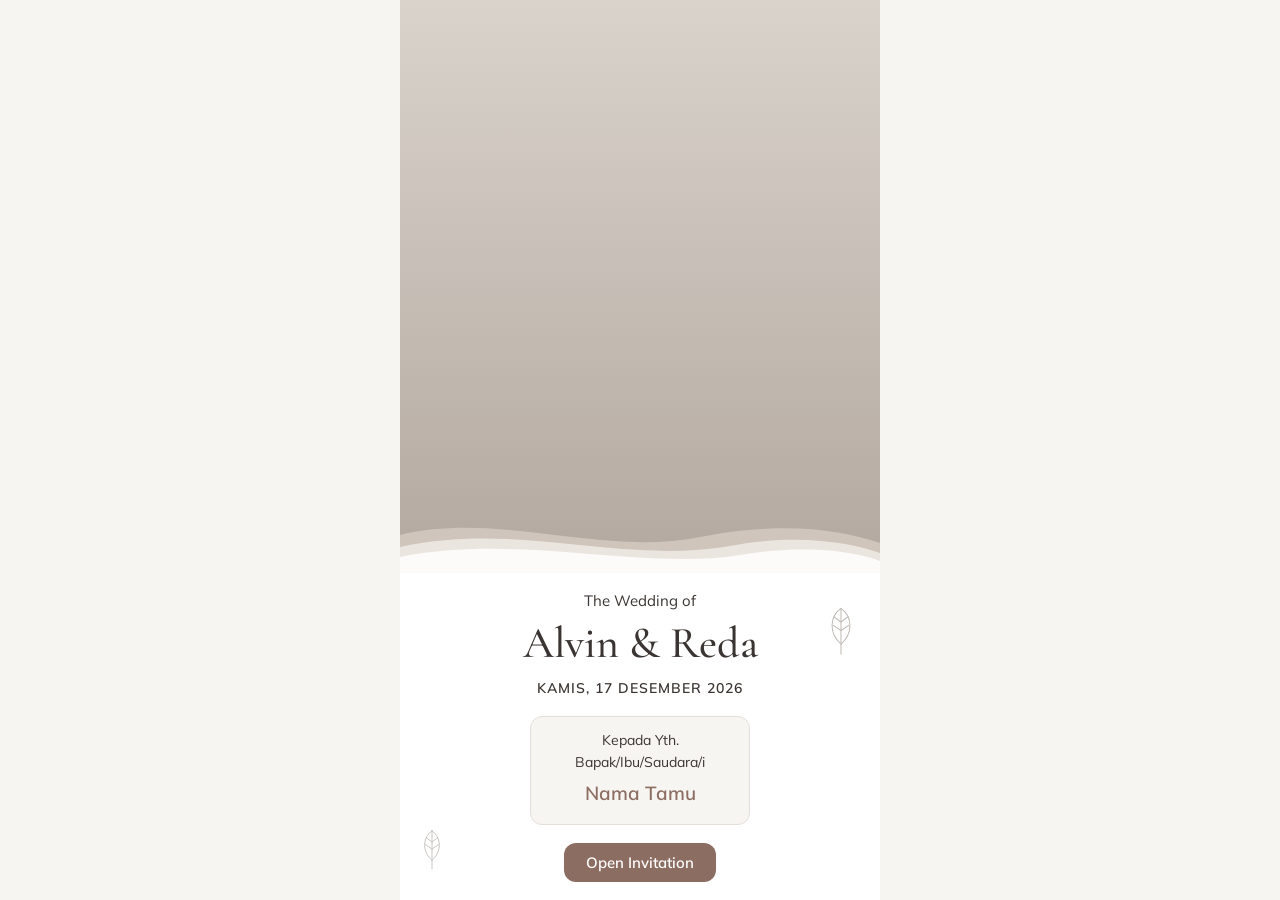
<file: index.html>
<!DOCTYPE html>
<html lang="id" data-theme="light">
<head>
<meta charset="utf-8">
<meta name="viewport" content="width=device-width, initial-scale=1, viewport-fit=cover">
<title>The Wedding of Alvin & Reda</title>
<link href="https://fonts.googleapis.com/css2?family=Great+Vibes&family=Cormorant+Garamond:wght@500;600&family=Mulish:wght@400;600&display=swap" rel="stylesheet">
<style>
:root{--bg:#f7f5f2;--card:#ffffff;--ink:#3a3532;--muted:#8a817a;--pink:#8c6d62;--wine:#4a3f3a;--line:#e4ded8;--panel:#ffffff;
box-sizing:border-box;padding-top:env(safe-area-inset-top,0px);padding-bottom:env(safe-area-inset-bottom,0px)}
@media (prefers-color-scheme:dark){:root:not([data-theme="light"]){--bg:#1f1b19;--card:#2b2623;--ink:#f1ebe6;--muted:#bdb2aa;--line:#413a36;--panel:#2b2623}}
:root[data-theme="dark"]{--bg:#1f1b19;--card:#2b2623;--ink:#f1ebe6;--muted:#bdb2aa;--line:#413a36;--panel:#2b2623}
*{box-sizing:border-box}
html{scroll-behavior:smooth;scroll-padding-top:env(safe-area-inset-top,0px)}
body{margin:0;background:var(--bg);color:var(--ink);font-family:'Mulish',system-ui,sans-serif;line-height:1.6}
.wrap{max-width:480px;margin:0 auto}
.script{font-family:'Great Vibes',cursive,serif;font-weight:400}
#cover{min-height:100vh;min-height:100dvh;max-width:480px;margin:0 auto;display:flex;flex-direction:column;background:var(--panel)}
.cphoto{position:relative;flex:1;min-height:46vh;overflow:hidden;background:linear-gradient(180deg,#d9d3cc,#b3a89f)}
#bgv{position:absolute;inset:0;width:100%;height:100%;object-fit:cover;object-position:var(--cover-video-position,50% 50%);transform:scale(var(--cover-video-scale,1));transform-origin:center center;display:none;opacity:var(--cover-opacity,1);z-index:0}
#cph:after{content:'';position:absolute;inset:0;z-index:1;background:rgba(0,0,0,var(--cover-overlay,0));pointer-events:none}
.cpanel{position:relative;z-index:2;background:rgba(255,255,255,.84);backdrop-filter:blur(5px);-webkit-backdrop-filter:blur(5px);text-align:center;padding:6px 24px 36px;border-top:0}
.cwave{position:absolute;left:0;right:0;top:calc(-1 * var(--cover-wave-offset,58px));width:100%;height:var(--cover-wave-height,60px);display:block;pointer-events:none;z-index:4;overflow:visible}
.cwave .w1{fill:var(--cover-wave-1,#cfc9c4);opacity:.75}
.cwave .w2{fill:var(--cover-wave-2,#e7e3df);opacity:.9}
.cwave .w3{fill:var(--cover-wave-3,var(--panel))}
.cpanel>*:not(.cwave):not(.leaf){position:relative;z-index:1}
.leaf{position:absolute;width:34px;opacity:.55;fill:none;stroke:var(--muted);stroke-width:1.2;stroke-linecap:round;stroke-linejoin:round;animation:sway 6s ease-in-out infinite;transform-origin:50% 100%}
.leaf.l1{right:22px;top:34px}
.leaf.l2{left:18px;bottom:30px;width:28px;animation-delay:-3s}
@keyframes sway{0%,100%{transform:rotate(-5deg)}50%{transform:rotate(6deg)}}
@media (prefers-reduced-motion:reduce){.leaf{animation:none}}
.csmall{font-size:15px;margin:12px 0 0;color:var(--ink)}
.cnames{font-family:'Cormorant Garamond',Georgia,serif;font-weight:500;font-size:44px;line-height:1.1;margin:6px 0 10px;color:var(--ink)}
.cdate{font-size:14px;letter-spacing:1px;text-transform:uppercase;font-weight:600;margin:0 0 16px;color:var(--ink)}
.guest{display:inline-block;background:var(--bg);border:1px solid var(--line);color:var(--ink);border-radius:12px;padding:12px 22px;font-size:14px;min-width:220px}
.guest b{display:block;color:var(--pink);font-size:19px;font-weight:600;margin:4px 0}
.btn{display:inline-block;border:0;background:var(--pink);color:#fff;font:600 15px 'Mulish',sans-serif;padding:10px 22px;border-radius:12px;cursor:pointer;margin-top:18px}
section{padding:56px 22px;text-align:center}
section h2{font-size:42px;color:var(--wine);margin:0 0 12px}
.rsvp-heading{font-family:'Mulish',system-ui,sans-serif;font-size:26px;font-weight:600;line-height:1.35;letter-spacing:0;color:var(--wine)}
@media(max-width:380px){.rsvp-heading{font-size:23px}}
@media (prefers-color-scheme:dark){:root:not([data-theme="light"]) section h2{color:#d9c3b8}}
.card{background:var(--card);border:1px solid var(--line);border-radius:16px;padding:22px 18px;margin:14px 0}
.muted{color:var(--muted)}
.cd{display:grid;grid-template-columns:repeat(4,1fr);gap:8px;margin-top:18px}
.cd div{background:var(--card);border:1px solid var(--line);border-radius:12px;padding:12px 4px}
.cd b{display:block;font-size:26px;color:var(--pink)}
.cd span{font-size:12px;color:var(--muted)}
input,textarea,select{width:100%;padding:10px 12px;margin:6px 0;border:1px solid var(--line);border-radius:10px;background:var(--card);color:var(--ink);font:inherit}
.names{font-family:'Cormorant Garamond',Georgia,serif;font-weight:600;font-size:30px;line-height:1.2;color:var(--wine)}
.gelar{font-size:15px;color:var(--muted);letter-spacing:.5px;margin-top:4px}
#main{display:none}
.mapbtn{display:inline-flex;align-items:center;gap:8px;text-decoration:none;margin-top:6px}
.mapbtn svg{width:18px;height:18px;fill:currentColor}
.map-embed{width:100%;max-width:100%;height:260px;border:0;border-radius:16px;display:block;margin:18px auto 10px;box-shadow:0 8px 24px rgba(74,63,58,.10)}
.map-caption{font-size:13px;color:var(--muted);margin:10px auto 4px;max-width:360px}
@media(max-width:380px){.map-embed{height:220px}}
.wish{text-align:left;border-top:1px solid var(--line);padding:10px 0}
.wish:first-child{border-top:0}
.wish b{color:var(--pink)}
#wishes{max-height:320px;overflow-y:auto}
section{position:relative;overflow:hidden}
section>*:not(.bgm):not(.orn):not(.petals){position:relative;z-index:2}
.orn{position:absolute;z-index:1;width:46px;opacity:.5;fill:none;stroke:var(--pink);stroke-width:1.2;stroke-linecap:round;stroke-linejoin:round;pointer-events:none;transform-origin:50% 100%;animation:sway 7s ease-in-out infinite}
.orn.a{top:14px;right:10px}
.orn.b{bottom:14px;left:10px;animation-delay:-3.5s}
.orn.c{top:14px;left:10px;animation-delay:-2s}
.orn.d{bottom:14px;right:10px;animation-delay:-5s}
.hasbg .orn{stroke:#fff;opacity:.6}
.petals{position:absolute;inset:0;z-index:1;overflow:hidden;pointer-events:none}
.petal{position:absolute;top:-6%;width:9px;height:13px;border-radius:100% 0 100% 0;background:rgba(140,109,98,.4);opacity:0;animation:fall 12s linear infinite}
.hasbg .petal{background:rgba(255,255,255,.6)}
@keyframes fall{0%{top:-6%;opacity:0;transform:translateX(0) rotate(0)}10%{opacity:.8}50%{transform:translateX(18px) rotate(180deg)}90%{opacity:.8}100%{top:104%;opacity:0;transform:translateX(-10px) rotate(360deg)}}
.js .rv{opacity:0;transform:translateY(22px);transition:opacity .9s ease,transform .9s ease}
.js .rv.in{opacity:1;transform:none}
section h2::after{content:'';display:block;width:56px;height:1px;background:currentColor;opacity:.5;margin:8px auto 0}
.js h2.rv::after{transform:scaleX(0);transition:transform 1s ease .35s}
.js h2.rv.in::after{transform:scaleX(1)}
@media (prefers-reduced-motion:reduce){.orn,.petal{animation:none}.petal{display:none}.js .rv{opacity:1;transform:none;transition:none}.js h2.rv::after{transform:none;transition:none}}
.bgm{position:absolute;inset:0;width:100%;height:100%;object-fit:cover;z-index:0}
.hasbg::before{content:'';position:absolute;inset:0;z-index:1;background:rgba(0,0,0,var(--dim,.45))}
.hasbg>h2,.hasbg>p,.hasbg>.script,.hasbg>.muted,.hasbg>a.link,.hasbg>p .script{color:#fff!important;text-shadow:0 2px 10px rgba(0,0,0,.4)}
.gallery-shell{max-width:560px;margin:22px auto 0;position:relative}
.gal{display:flex;gap:14px;overflow-x:auto;overflow-y:hidden;padding:8px 8px 18px;scroll-snap-type:x mandatory;scroll-behavior:smooth;scrollbar-width:none;-webkit-overflow-scrolling:touch;perspective:1000px;scroll-padding-inline:9%}
.gal::-webkit-scrollbar{display:none}
.g{position:relative;display:flex;align-items:center;justify-content:center;overflow:visible;flex:0 0 82%;max-width:420px;min-height:0;aspect-ratio:auto;border:0;border-radius:0;background:transparent;cursor:pointer;opacity:.62;transform:scale(.96) translateY(8px);transform-origin:center;scroll-snap-align:center;transition:opacity .7s ease,transform .85s cubic-bezier(.16,1,.3,1);box-shadow:none;isolation:isolate}
.g.in{opacity:1;transform:scale(1) translateY(0)}
.g:after{display:none}
.g img{width:100%;height:auto;max-height:68vh;object-fit:contain;display:block;transform:scale(1);transition:transform 1.1s cubic-bezier(.16,1,.3,1),filter .7s ease;background:transparent;border:0;border-radius:0;box-shadow:none}
.g:hover,.g:focus-visible{box-shadow:none;outline:none}
.g:hover img,.g:focus-visible img{transform:scale(1.015);filter:saturate(1.04)}
.g.ph{cursor:default}
.g.ph img{display:none}
.g.ph::after{content:'Foto tidak tersedia';position:static;display:flex;align-items:center;justify-content:center;color:rgba(58,53,50,.55);font-size:14px;background:transparent;min-height:180px}
.gallery-controls{display:flex;align-items:center;justify-content:center;gap:18px;margin:5px auto 0}
.gallery-arrow{width:38px;height:38px;border-radius:50%;border:1px solid rgba(154,120,100,.35);background:rgba(255,255,255,.7);color:#8d6c5c;font-size:22px;line-height:1;cursor:pointer;transition:transform .25s ease,background .25s ease}
.gallery-arrow:hover{transform:scale(1.08);background:#fff}
.gallery-count{font-size:12px;letter-spacing:1.5px;color:#8a817a;min-width:54px}
@media(max-width:380px){.gal{gap:10px;padding-left:5px;padding-right:5px}.g{flex-basis:86%;border-radius:15px}}
#mus{position:fixed;z-index:40;right:max(14px,calc(50% - 226px));bottom:calc(18px + env(safe-area-inset-bottom,0px));width:46px;height:46px;border-radius:50%;border:1px solid var(--line);background:var(--card);color:var(--pink);box-shadow:0 4px 14px rgba(0,0,0,.18);cursor:pointer;display:none;align-items:center;justify-content:center;padding:0}
#mus.show{display:flex}
#mus svg{width:22px;height:22px;fill:currentColor}
#mus .off{display:none}
#mus.paused .on{display:none}
#mus.paused .off{display:block}
#mus.playing svg.on{animation:spin 4s linear infinite}
@keyframes spin{to{transform:rotate(360deg)}}
@media (prefers-reduced-motion:reduce){#mus.playing svg.on{animation:none}}
#homeBtn{position:fixed;z-index:40;right:max(14px,calc(50% - 226px));bottom:calc(74px + env(safe-area-inset-bottom,0px));width:46px;height:46px;border-radius:50%;border:1px solid var(--line);background:var(--card);color:var(--pink);box-shadow:0 4px 14px rgba(0,0,0,.18);cursor:pointer;display:flex;align-items:center;justify-content:center;padding:0;opacity:0;visibility:hidden;transform:translateY(10px);transition:opacity .3s ease,transform .3s ease,visibility .3s}
#homeBtn.show{opacity:1;visibility:visible;transform:none}
#homeBtn svg{width:22px;height:22px;fill:currentColor}
@media (prefers-reduced-motion:reduce){#homeBtn{transition:none}}
#lb{position:fixed;inset:0;z-index:50;background:rgba(0,0,0,.92);display:none;align-items:center;justify-content:center;opacity:0;transition:opacity .3s ease;padding:env(safe-area-inset-top,0px) 0 env(safe-area-inset-bottom,0px)}
#lb.show{display:flex}
#lb.on{opacity:1}
#lb img{max-width:94%;max-height:82vh;border-radius:14px;transform:scale(.88) translateY(12px);opacity:.65;filter:blur(3px);box-shadow:0 22px 65px rgba(0,0,0,.35);transition:transform .48s cubic-bezier(.2,.8,.2,1),opacity .35s ease,filter .4s ease}
#lb.on img{transform:scale(1) translateY(0);opacity:1;filter:blur(0)}
#lb img.slide-left{animation:lbSlideLeft .42s cubic-bezier(.2,.8,.2,1)}
#lb img.slide-right{animation:lbSlideRight .42s cubic-bezier(.2,.8,.2,1)}
@keyframes lbSlideLeft{0%{opacity:.25;transform:translateX(42px) scale(.94);filter:blur(3px)}100%{opacity:1;transform:translateX(0) scale(1);filter:blur(0)}}
@keyframes lbSlideRight{0%{opacity:.25;transform:translateX(-42px) scale(.94);filter:blur(3px)}100%{opacity:1;transform:translateX(0) scale(1);filter:blur(0)}}
#lb button{position:absolute;background:rgba(255,255,255,.15);backdrop-filter:blur(8px);color:#fff;border:1px solid rgba(255,255,255,.2);width:46px;height:46px;border-radius:50%;font-size:22px;cursor:pointer;transition:background .25s ease,transform .25s ease}
#lb button:hover{background:rgba(255,255,255,.3);transform:scale(1.08)}
#lbx{top:calc(14px + env(safe-area-inset-top,0px));right:14px}
#lbp{left:10px;top:50%}
#lbn{right:10px;top:50%}
@media (prefers-reduced-motion:reduce){.g{transition:none;opacity:1;transform:none}#lb,#lb img{transition:none;animation:none}}
a.link{color:var(--pink);font-weight:600;text-decoration:none}


/* Love story — timeline editorial bernuansa champagne */
.love-section{background:linear-gradient(160deg,#fbf8f3 0%,#eee5dc 100%);padding-top:68px;padding-bottom:72px}
.love-kicker{font-size:11px;letter-spacing:4px;text-transform:uppercase;color:#9a7864;font-weight:700;margin:0 0 8px}
.love-intro{max-width:330px;margin:0 auto 30px;color:#8a817a;font-size:13px}
.love-timeline{max-width:390px;margin:28px auto 0;text-align:left;position:relative;padding-left:27px}
.love-timeline:before{content:'';position:absolute;left:7px;top:8px;bottom:12px;width:1px;background:linear-gradient(#c9ad99,#9a7864,#c9ad99)}
.love-item{position:relative;margin:0 0 18px;padding:23px 20px 22px;background:rgba(255,255,255,.82);border:1px solid #e2d5ca;border-radius:5px 18px 18px 18px;box-shadow:0 10px 28px rgba(74,63,58,.055)}
.love-item:before{content:'';position:absolute;left:-26px;top:27px;width:9px;height:9px;border-radius:50%;background:#9a7864;border:3px solid #f7f1eb;box-shadow:0 0 0 1px #b99a84}
.love-step{display:flex;align-items:center;gap:9px;margin:0 0 10px;color:#9a7864;font-size:10px;letter-spacing:2.2px;text-transform:uppercase;font-weight:700}
.love-step:after{content:'';height:1px;width:28px;background:#c9ad99}
.love-heading{font-family:'Cormorant Garamond',Georgia,serif;font-size:27px;line-height:1.1;color:#51443c;margin:0 0 12px;font-weight:600}
.love-copy{font-size:13px;line-height:1.9;color:#70645c;margin:0}
.love-ending{max-width:350px;margin:25px auto 0;color:#806451;font-family:'Cormorant Garamond',Georgia,serif;font-size:22px;line-height:1.45;font-style:italic}
.love-flourish{color:#b08e78;font-size:25px;letter-spacing:8px;margin-top:18px}
@media(max-width:360px){.love-timeline{padding-left:23px}.love-item{padding:20px 16px}.love-heading{font-size:25px}.love-copy{font-size:12.5px}}

.love-toggle{display:inline-flex;align-items:center;justify-content:center;gap:12px;min-width:220px;margin:2px auto 8px;padding:13px 22px;border:1px solid #b99a84;border-radius:40px;background:linear-gradient(135deg,#9a7864,#806451);color:#fff;font:600 13px 'Mulish',sans-serif;letter-spacing:.5px;box-shadow:0 8px 20px rgba(74,63,58,.14);cursor:pointer;transition:transform .25s ease,box-shadow .25s ease}
.love-toggle:hover{transform:translateY(-2px);box-shadow:0 11px 24px rgba(74,63,58,.2)}
.love-toggle-icon{font-size:19px;line-height:1}
.love-toggle-arrow{font-size:19px;line-height:1;transition:transform .25s ease}
.love-toggle[aria-expanded="true"] .love-toggle-arrow{transform:rotate(180deg)}
.love-content{padding-top:10px;animation:loveReveal .55s ease both}
.love-content[hidden]{display:none}
@keyframes loveReveal{from{opacity:0;transform:translateY(14px)}to{opacity:1;transform:translateY(0)}}


/* Slide khusus ayat Al-Qur'an */
.quran-section{background:linear-gradient(160deg,#f7f2ec 0%,#eee4da 100%);padding-top:68px;padding-bottom:68px}
.quran-card{position:relative;max-width:390px;margin:22px auto 0;padding:34px 24px 28px;background:rgba(255,255,255,.78);border:1px solid #d8c6b7;border-radius:22px;box-shadow:0 12px 32px rgba(74,63,58,.08)}
.quran-card:before,.quran-card:after{content:'❧';position:absolute;color:#a88b78;font-size:27px;line-height:1}
.quran-card:before{top:12px;left:16px}
.quran-card:after{right:16px;bottom:10px;transform:rotate(180deg)}
.quran-label{font-size:11px;letter-spacing:3px;text-transform:uppercase;color:#9a7864;font-weight:700;margin:0 0 18px}
.quran-text{font-family:'Cormorant Garamond',Georgia,serif;font-size:23px;line-height:1.65;color:#51443c;margin:0}
.quran-ref{display:inline-block;margin-top:22px;padding:8px 18px;border:1px solid #c9ad99;border-radius:30px;color:#806451;font-size:13px;font-weight:700;letter-spacing:.5px}
@media(max-width:360px){.quran-card{padding:30px 18px}.quran-text{font-size:21px}}


/* ===== Penyesuaian layar HP: sampul pas di area yang terlihat ===== */
html, body { min-height: 100%; }
:root { padding-top: 0; padding-bottom: 0; }
#cover {
  height: 100vh;
  height: 100svh;
  height: 100dvh;
  min-height: 0;
  padding-top: env(safe-area-inset-top, 0px);
  padding-bottom: env(safe-area-inset-bottom, 0px);
  overflow: hidden;
}
.cphoto { flex: 1 1 0; min-height: 0; }
.cpanel { flex: 0 0 auto; padding: 6px 20px max(18px, env(safe-area-inset-bottom, 0px)); }
@media (max-width: 600px) {
  #cover { width: 100%; max-width: none; }
  .cnames { font-size: clamp(34px, 9vw, 44px); }
  .csmall { margin-top: 8px; }
  .cdate { margin-bottom: 10px; }
  .guest { padding: 9px 18px; }
  .btn { margin-top: 12px; }
}
@media (max-height: 700px) and (max-width: 600px) {
  .cpanel { padding-top: 2px; padding-bottom: max(12px, env(safe-area-inset-bottom, 0px)); }
  .cnames { font-size: 34px; margin: 3px 0 6px; }
  .csmall { font-size: 13px; margin-top: 4px; }
  .cdate { font-size: 12px; margin-bottom: 7px; }
  .guest { min-width: 190px; padding: 7px 14px; font-size: 12px; }
  .guest b { font-size: 17px; margin: 2px 0; }
  .btn { font-size: 14px; padding: 9px 18px; margin-top: 9px; }
}

/* Informasi rekening hadiah */
.account-card{max-width:390px;margin:14px auto;padding:20px;text-align:left;background:var(--card);border:1px solid var(--line);border-radius:18px;box-shadow:0 8px 24px rgba(74,63,58,.07)}
.account-top{display:flex;align-items:center;justify-content:space-between;gap:10px;margin-bottom:16px}
.account-bank{font-family:'Cormorant Garamond',Georgia,serif;font-size:25px;font-weight:600;color:var(--wine)}
.account-chip{font-size:10px;letter-spacing:1px;font-weight:700;color:#9a7864;border:1px solid #d8c6b7;border-radius:20px;padding:5px 9px}
.account-number{font-size:22px;letter-spacing:1.5px;font-weight:700;color:var(--ink);overflow-wrap:anywhere;margin:5px 0}
.account-owner{font-size:14px;color:var(--muted);margin:0}
.copy-account{display:inline-block;margin-top:14px;border:1px solid var(--pink);background:transparent;color:var(--pink);border-radius:10px;padding:9px 15px;font:600 13px 'Mulish',sans-serif;cursor:pointer}
.account-note{max-width:390px;margin:12px auto 0;font-size:12px;color:#9a5b4d;background:#fff4ef;border:1px solid #f0d5ca;border-radius:12px;padding:11px 13px}

</style>
</head>
<body>
<div id="cover">
  <div class="cphoto" id="cph"><video id="bgv" muted loop playsinline preload="auto"></video></div>
  <div class="cpanel">
    <svg class="cwave" viewBox="0 0 480 60" preserveAspectRatio="none" aria-hidden="true">
      <path class="w1" d="M0 22 C100 -2 200 44 300 24 C380 8 440 16 480 30 L480 60 L0 60Z"/>
      <path class="w2" d="M0 34 C120 8 220 52 330 33 C400 20 450 30 480 40 L480 60 L0 60Z"/>
      <path class="w3" d="M0 44 C120 20 240 58 340 42 C410 30 460 40 480 48 L480 60 L0 60Z"/>
    </svg>
    <svg class="leaf l1" viewBox="0 0 40 60" aria-hidden="true"><path d="M20 58 C20 40 20 24 20 4"/><path d="M20 4 C34 14 34 34 20 46 C6 34 6 14 20 4Z"/><path d="M20 20 L28 14 M20 30 L29 24 M20 20 L12 14 M20 30 L11 24"/></svg>
    <svg class="leaf l2" viewBox="0 0 40 60" aria-hidden="true"><path d="M20 58 C20 40 20 24 20 4"/><path d="M20 4 C34 14 34 34 20 46 C6 34 6 14 20 4Z"/><path d="M20 20 L28 14 M20 30 L29 24 M20 20 L12 14 M20 30 L11 24"/></svg>
    <p class="csmall">The Wedding of</p>
    <h1 class="cnames">Alvin &amp; Reda</h1>
    <p class="cdate">Kamis, 17 Desember 2026</p>
    <div class="guest">Kepada Yth.<br>Bapak/Ibu/Saudara/i<b id="guestName">Nama Tamu</b></div>
    <div><button class="btn" id="openBtn">Open Invitation</button></div>
  </div>
</div>

<main id="main" class="wrap">
  <section data-bg="home">
    <p class="muted">Dengan memohon rahmat Allah SWT, kami mengundang Anda untuk hadir di pernikahan kami</p>
    <h2 class="script">Alvin &amp; Reda</h2>
    <p><b id="dateLabel">Kamis, 17 Desember 2026</b></p>
    <div class="cd" id="cd"></div>
    <a class="btn" id="saveDate" target="_blank" rel="noopener" style="text-decoration:none">Save The Date</a>
  </section>


  <section data-bg="quran" class="quran-section">
    <p class="quran-label rv">Sepenggal Ayat Suci</p>
    <h2 class="script rv">Surat Ar-Rum</h2>
    <div class="quran-card rv">
      <p class="quran-text">Dan di antara tanda-tanda (kebesaran)-Nya ialah Dia menciptakan pasangan-pasangan untukmu dari jenismu sendiri, agar kamu cenderung dan merasa tenteram kepadanya, dan Dia menjadikan di antaramu rasa kasih dan sayang. Sungguh, pada yang demikian itu benar-benar terdapat tanda-tanda (kebesaran Allah) bagi kaum yang berpikir.</p>
      <span class="quran-ref">QS. Ar-Rum: 21</span>
    </div>
  </section>




  <section data-bg="mempelai">
    <h2 class="script">Mempelai</h2>
    <div class="card">
      <div class="names">Alvin Alvani Tresna Ambari</div>
      <div class="gelar">Bdn., M.Tr.Keb</div>
      <p class="muted" style="margin:5px 0 12px">Nama panggilan: Alvin</p>
      <p class="muted">Putri Ketiga dari<br><b>Bpk. Nendi Ambari</b><br>dan <b>Ibu Teti Sugiarti, S.Pd</b></p>
    </div>
    <div class="script" style="font-size:34px;color:var(--pink)">&amp;</div>
    <div class="card">
      <div class="names">Reda Nada Prana</div>
      <div class="gelar">A.Md.T</div>
      <p class="muted" style="margin:5px 0 12px">Nama panggilan: Reda</p>
      <p class="muted">Putra Pertama dari<br><b>Bpk. Iyep Supriatna</b><br>dan <b>Ibu Entin Kartini</b></p>
    </div>
  </section>

  <section data-bg="acara">
    <h2 class="script">Rangkaian Acara</h2>
    <div class="card"><b>Akad Nikah</b><p class="muted">Kamis, 17 Desember 2026<br>08.00 – 10.00 WIB<br><b>Kediaman Mempelai Wanita</b></p></div>
    <div class="card"><b>Resepsi</b><p class="muted">Kamis, 17 Desember 2026<br>10.00 WIB – selesai<br><b>Kediaman Mempelai Wanita</b></p></div>
    <p class="muted">Kp. Babakan RT 25 RW 07, Ds. Tanjungjaya,<br>Kec. Tanjungjaya, Kab. Tasikmalaya</p>
    <p class="map-caption">Peta lokasi acara</p>
    <iframe class="map-embed" title="Peta lokasi pernikahan Alvin dan Reda" src="https://www.google.com/maps/embed?pb=!1m14!1m8!1m3!1d247.2963174963773!2d108.13014089011972!3d-7.382886673524206!3m2!1i1024!2i768!4f13.1!3m3!1m2!1s0x2e6f555f846bc80f%3A0xd1b3abcb6227cd0d!2sAlvin%20Alvani!5e0!3m2!1sid!2sid!4v1794301565306!5m2!1sid!2sid" loading="lazy" referrerpolicy="no-referrer-when-downgrade" allowfullscreen></iframe>
    <a class="btn mapbtn" id="mapLink" href="#" target="_blank" rel="noopener"><svg viewBox="0 0 24 24" aria-hidden="true"><path d="M12 2C8.1 2 5 5.1 5 9c0 5.2 7 13 7 13s7-7.8 7-13c0-3.9-3.1-7-7-7zm0 9.5A2.5 2.5 0 1 1 12 6.5a2.5 2.5 0 0 1 0 5z"/></svg>Buka Google Maps</a>
  </section>

  <section data-bg="galeri">
    <h2 class="script">Galeri</h2>
    <p class="muted">Potret kebersamaan kami</p>
    <div class="gallery-shell">
      <div class="gal" id="gal" aria-label="Slider galeri foto"></div>
      <div class="gallery-controls">
        <button type="button" class="gallery-arrow" id="galleryPrev" aria-label="Foto sebelumnya">‹</button>
        <span class="gallery-count" id="galleryCount">1 / 6</span>
        <button type="button" class="gallery-arrow" id="galleryNext" aria-label="Foto berikutnya">›</button>
      </div>
    </div>
  </section>

  <section data-bg="lovestory" class="love-section">
    <p class="love-kicker rv">Our Journey</p>
    <h2 class="script rv">Love Story</h2>
    <p class="love-intro rv">Setiap pertemuan memiliki cerita, dan setiap cerita membawa kami menuju hari istimewa ini.</p>
    <button type="button" class="love-toggle" id="loveToggle" aria-expanded="false" aria-controls="loveStoryContent">
      <span class="love-toggle-icon" aria-hidden="true">♡</span>
      <span id="loveToggleLabel">Baca Kisah Kami</span>
      <span class="love-toggle-arrow" aria-hidden="true">⌄</span>
    </button>
    <div id="loveStoryContent" class="love-content" hidden>
    <div class="love-timeline">
      <article class="love-item rv">
        <p class="love-step">01 · Permulaan</p>
        <h3 class="love-heading">Awal Kisah</h3>
        <p class="love-copy">Barangkali, tidak pernah ada yang benar-benar kebetulan dalam hidup ini. Begitu pula dengan pertemuan kami. Di antara sekian banyak manusia yang berlalu-lalang, Tuhan memperkenalkan kami melalui sebuah perjumpaan sederhana. Saat itu, kami hanyalah dua insan yang belum tahu bahwa kelak akan saling menjadi alasan untuk pulang.</p>
        <p class="love-copy" style="margin-top:12px">Segalanya bermula dari sapaan kecil yang kemudian tumbuh menjadi percakapan panjang. Dari sekadar bertukar kabar, menjadi saling menitipkan pesan. Hari-hari yang semula berjalan biasa, perlahan terasa berbeda sejak nama satu sama lain mulai hadir dalam doa. Hingga tanpa pernah benar-benar direncanakan, kami jatuh hati dan memutuskan untuk menuliskan kisah ini bersama.</p>
      </article>
      <article class="love-item rv">
        <p class="love-step">02 · Perjalanan</p>
        <h3 class="love-heading">Tumbuh Bersama</h3>
        <p class="love-copy">Waktu pun menguji kesungguhan kami. Ada masa ketika keadaan tak berjalan sebagaimana yang diharapkan. Ada air mata yang jatuh diam-diam, ada kekhawatiran tentang hari esok, bahkan ada hal-hal yang harus diperjuangkan sebelum akhirnya kami bisa melangkah lebih jauh. Tetapi di tengah segala yang tak mudah itu, kami tetap memilih satu sama lain. Sebab bagi kami, cinta bukan tentang siapa yang paling sering mengucapkan janji, melainkan siapa yang tetap berusaha ketika jalan terasa begitu sulit dilalui.</p>
      </article>
      <article class="love-item rv">
        <p class="love-step">03 · Selamanya</p>
        <h3 class="love-heading">Janji Setia</h3>
        <p class="love-copy">Sampai akhirnya, hari yang dahulu hanya berani kami bayangkan, kini benar-benar datang menghampiri. Niat baik yang pernah kami simpan dalam percakapan, kini disampaikan dengan penuh kesungguhan. Keluarga dipertemukan, doa-doa dipanjatkan, dan dua hati yang dahulu saling menunggu akhirnya dipersatukan dalam sebuah ikatan suci pernikahan.</p>
        <p class="love-copy" style="margin-top:12px">Kini, bila mengingat kembali awal perjalanan itu, rasanya begitu mengharukan. Betapa jauh langkah yang telah kami tempuh, betapa banyak rindu yang telah kami tahan, dan betapa panjang jalan yang akhirnya membawa kami sampai ke hari ini.</p>
      </article>
    </div>
    <p class="love-ending rv">Dengan memohon ridho Allah SWT, kami memutuskan untuk melangkah bersama, menyempurnakan separuh agama, dan melangkah bersama dalam satu tujuan: ibadah terpanjang.</p>
    <div class="love-flourish rv" aria-hidden="true">❧ ✦ ❧</div>
    </div>
  </section>


  <section data-bg="rekening">
    <p class="muted">Tanda kasih</p>
    <h2 class="script">Wedding Gift</h2>
    <p class="muted">Doa restu Anda merupakan hadiah terindah bagi kami. Jika berkenan memberikan tanda kasih, dapat melalui rekening berikut.</p>
    <div class="account-card">
      <div class="account-top"><span class="account-bank">BCA</span><span class="account-chip">BANK TRANSFER</span></div>
      <p class="muted" style="font-size:12px;margin:0">Nomor Rekening</p>
      <div class="account-number">8274 0193 5601</div>
      <p class="account-owner">a.n. Reda Nada Prana</p>
      <button type="button" class="copy-account" data-copy="827401935601">Salin Nomor Rekening</button>
    </div>
    <div class="account-card">
      <div class="account-top"><span class="account-bank">Mandiri</span><span class="account-chip">BANK TRANSFER</span></div>
      <p class="muted" style="font-size:12px;margin:0">Nomor Rekening</p>
      <div class="account-number">1370 0082 6419</div>
      <p class="account-owner">a.n. Alvin Alvani Tresna Ambari</p>
      <button type="button" class="copy-account" data-copy="137000826419">Salin Nomor Rekening</button>
    </div>
    <p class="account-note"><b>Catatan:</b> Nomor rekening di atas hanya contoh/acak untuk preview desain dan belum tentu aktif. Jangan lakukan transfer sebelum diganti dengan nomor rekening yang benar.</p>
  </section>

  <section data-bg="rsvp">
    <h2 class="rsvp-heading">Konfirmasi Kehadiran &amp; Ucapan</h2>
    <div class="card">
      <input id="wName" placeholder="Nama">
      <select id="wAtt"><option>Hadir</option><option>Tidak hadir</option><option>Masih ragu</option></select>
      <textarea id="wMsg" rows="3" placeholder="Tulis ucapan &amp; doa"></textarea>
      <button class="btn" id="send" style="margin-top:8px">Kirim</button>
    </div>
    <div class="card" id="wishCard" style="display:none"><div id="wishes"></div></div>
  </section>

  <section data-bg="amplop">
    <p class="muted">Terima kasih atas doa dan kehadiran Anda.<br><span class="script" style="font-size:30px;color:var(--wine)">Alvin &amp; Reda</span></p>
  </section>
</main>

<button id="mus" class="paused" aria-label="Putar atau jeda musik">
  <svg class="on" viewBox="0 0 24 24"><path d="M12 3v10.55A4 4 0 1 0 14 17V7h4V3h-6z"/></svg>
  <svg class="off" viewBox="0 0 24 24"><path d="M12 3v10.55A4 4 0 1 0 14 17V7h4V3h-6z" opacity=".55"/><path d="M4 4 20 20" fill="none" stroke="var(--card)" stroke-width="5" stroke-linecap="round"/><path d="M4 4 20 20" fill="none" stroke="currentColor" stroke-width="2.4" stroke-linecap="round"/></svg>
</button>

<button id="homeBtn" aria-label="Kembali ke beranda">
  <svg viewBox="0 0 24 24"><path d="M12 3 2 12h3v8h5v-5h4v5h5v-8h3L12 3z"/></svg>
</button>

<div id="lb"><button id="lbx" aria-label="Tutup">&times;</button><button id="lbp" aria-label="Sebelumnya">&#8249;</button><img id="lbi" alt=""><button id="lbn" aria-label="Berikutnya">&#8250;</button></div>

<script>
/* ====== PENGATURAN: ganti sesuai kebutuhan ====== */
var SCRIPT_URL='';   // link Web App Google Apps Script (berakhiran /exec) untuk menyimpan RSVP & ucapan

/* Latar belakang tiap halaman. Isi nama file gambar (.jpg .png .webp) atau video (.mp4 .webm).
   Video otomatis tanpa suara. Kosongkan ('') untuk memakai warna bawaan. */
var BG={
  cover:'video2.mp4',   // video sampul (file video2.mp4 di folder utama GitHub)
  home:'',       // pembuka + hitung mundur
  mempelai:'',   // mempelai
  acara:'',      // rangkaian acara
  galeri:'',     // galeri
  rsvp:'',      // RSVP & ucapan
  amplop:''     // amplop digital & penutup
};
var BG_DIM=0.45;  // gelap lapisan di halaman dalam (0 = tanpa, 0.7 = gelap)
var COVER_OPACITY=1; // transparansi video sampul: 0 = tidak terlihat, 1 = penuh
var COVER_OVERLAY=0; // tanpa lapisan hitam di atas video
var COVER_VIDEO_SCALE=1.00; // perbesar video untuk memotong garis hitam bawaan video: 1 = normal, 1.10 = sedikit zoom
var COVER_VIDEO_X=50; // posisi horizontal: 0 = kiri, 50 = tengah, 100 = kanan
var COVER_VIDEO_Y=50; // posisi vertikal: 0 = atas, 50 = tengah, 100 = bawah
var COVER_WAVE_OFFSET=58; // posisi gelombang dari atas panel (px): kecil = turun, besar = naik
var COVER_WAVE_HEIGHT=60; // tinggi gelombang (px)
var COVER_WAVE_COLOR_1='#d8cec5'; // warna lapisan gelombang paling atas
var COVER_WAVE_COLOR_2='#eee9e4'; // warna lapisan gelombang tengah
var COVER_WAVE_COLOR_3='rgba(255,255,255,.84)'; // warna lapisan gelombang bawah
var MAPS_URL='https://maps.app.goo.gl/PspL4QWmXFBczbx89';
var MUSIC_URL='maher.mp3';   // nama file musik di repo; kosongkan ('') kalau tidak pakai musik
var PHOTOS = [
  'foto 1.jpg',
  'foto 2.jpg',
  'foto 4.jpg',
  'foto 5.jpg',
  'foto 6.jpg',
  'foto 8.jpg',
  'foto 10.jpg',
  'foto 11.jpg',
  'foto 12.jpg',
  'foto 13.jpg',
  'foto 15.jpg',
  'foto 16.jpg',
  'foto 17.jpg',
  'foto 18.jpg',
  'foto 19.jpg',
  'foto 20.jpg',
  'foto 21.jpg',
  'foto 22.jpg',
  'foto 23.jpg',
  'foto 24.jpg',
  'foto 25.jpg',
  'foto 26.jpg',
  'foto 27.jpg',
  'foto 28.jpg',
 ]; // nama file foto di repo, boleh ditambah/dikurangi                 // tempel link Google Maps lokasi acara
/* ================================================ */

var GUEST=new URLSearchParams(location.search).get('to')||'';
(function(){
  // Tombol salin nomor rekening
  document.querySelectorAll('.copy-account').forEach(function(button){
    button.addEventListener('click',function(){
      var number=button.getAttribute('data-copy');
      function copied(){var old=button.textContent;button.textContent='Tersalin ✓';setTimeout(function(){button.textContent=old},1600)}
      if(navigator.clipboard&&window.isSecureContext){navigator.clipboard.writeText(number).then(copied).catch(function(){fallbackCopy(number,copied)})}
      else{fallbackCopy(number,copied)}
    });
  });
  function fallbackCopy(value,done){
    var el=document.createElement('textarea');el.value=value;el.style.position='fixed';el.style.opacity='0';document.body.appendChild(el);el.select();
    try{document.execCommand('copy');done()}catch(e){alert('Nomor rekening: '+value)}
    document.body.removeChild(el);
  }

  document.documentElement.style.setProperty('--dim',BG_DIM);
  document.documentElement.style.setProperty('--cover-opacity',Math.max(0,Math.min(1,COVER_OPACITY)));
  document.documentElement.style.setProperty('--cover-overlay',Math.max(0,Math.min(1,COVER_OVERLAY)));
  document.documentElement.style.setProperty('--cover-video-scale',Math.max(1,COVER_VIDEO_SCALE));
  document.documentElement.style.setProperty('--cover-video-position',
    Math.max(0,Math.min(100,COVER_VIDEO_X))+'% '+Math.max(0,Math.min(100,COVER_VIDEO_Y))+'%');
  document.documentElement.style.setProperty('--cover-wave-offset',Math.max(0,COVER_WAVE_OFFSET)+'px');
  document.documentElement.style.setProperty('--cover-wave-height',Math.max(1,COVER_WAVE_HEIGHT)+'px');
  document.documentElement.style.setProperty('--cover-wave-1',COVER_WAVE_COLOR_1);
  document.documentElement.style.setProperty('--cover-wave-2',COVER_WAVE_COLOR_2);
  document.documentElement.style.setProperty('--cover-wave-3',COVER_WAVE_COLOR_3);
  function isVideo(u){return /\.(mp4|webm|mov|m4v)(\?|#|$)/i.test(u)}
  function mkVideo(u){var m=document.createElement('video');m.muted=true;m.defaultMuted=true;m.setAttribute('muted','');m.loop=true;m.playsInline=true;m.setAttribute('playsinline','');m.preload='metadata';m.src=u;return m}
  // Ornamen halaman dalam
  document.documentElement.classList.add('js');
  var LEAF='<svg class="orn CLS" viewBox="0 0 40 60" aria-hidden="true"><path d="M20 58 C20 40 20 24 20 4"/><path d="M20 4 C34 14 34 34 20 46 C6 34 6 14 20 4Z"/><path d="M20 20 L28 14 M20 30 L29 24 M20 20 L12 14 M20 30 L11 24"/></svg>';
  [].slice.call(document.querySelectorAll('#main section')).forEach(function(sec,i){
    var k=i%2?['c','d']:['a','b'];
    sec.insertAdjacentHTML('afterbegin',LEAF.replace('CLS',k[0])+LEAF.replace('CLS',k[1]));
    var bn=sec.getAttribute('data-bg');
    if(bn==='home'||bn==='amplop'){
      var h='<div class="petals" aria-hidden="true">';
      for(var j=0;j<7;j++){h+='<span class="petal" style="left:'+(6+j*13+Math.random()*6).toFixed(1)+'%;animation-duration:'+(10+Math.random()*7).toFixed(1)+'s;animation-delay:-'+(Math.random()*12).toFixed(1)+'s"></span>'}
      sec.insertAdjacentHTML('afterbegin',h+'</div>');
    }
    // muncul halus saat di-scroll
    [].slice.call(sec.querySelectorAll('h2,.card,.cd')).forEach(function(el,n){el.classList.add('rv');el.style.transitionDelay=(Math.min(n,4)*90)+'ms'});
  });
  var rvs=[].slice.call(document.querySelectorAll('.rv'));
  if('IntersectionObserver' in window){
    var rio=new IntersectionObserver(function(es){es.forEach(function(e){if(e.isIntersecting){e.target.classList.add('in');rio.unobserve(e.target)}})},{threshold:.15});
    rvs.forEach(function(el){rio.observe(el)});
  }else{rvs.forEach(function(el){el.classList.add('in')})}

  // Tombol kembali ke beranda
  var hb=document.getElementById('homeBtn');
  function chk(){hb.classList.toggle('show',window.scrollY>300&&document.getElementById('main').style.display==='block')}
  window.addEventListener('scroll',chk,{passive:true});
  hb.onclick=function(){window.scrollTo({top:0,behavior:'smooth'})};

  // Save the date (Google Calendar)
  document.getElementById('saveDate').href='https://calendar.google.com/calendar/render?action=TEMPLATE&text='+encodeURIComponent('The Wedding of Alvin & Reda')+'&dates=20261217T010000Z/20261217T165900Z&location='+encodeURIComponent('Kp. Babakan RT 25 RW 07, Ds. Tanjungjaya, Kec. Tanjungjaya, Kab. Tasikmalaya')+'&details='+encodeURIComponent('Akad Nikah 08.00–10.00 WIB. Resepsi mulai 10.00 WIB sampai selesai. Kediaman Mempelai Wanita.');
  // Sampul
  var cph=document.getElementById('cph'),cv=BG.cover;
  if(cv){
    if(isVideo(cv)){var v=document.getElementById('bgv');v.src=cv;v.autoplay=true;v.style.display='block';v.play().catch(function(){})}
    else{cph.style.background='url("'+encodeURI(cv)+'") center 30%/cover no-repeat'}
  }
  // Halaman lain
  var vids=[];
  [].slice.call(document.querySelectorAll('section[data-bg]')).forEach(function(sec){
    var u=BG[sec.getAttribute('data-bg')];if(!u)return;
    var m;
    if(isVideo(u)){m=mkVideo(u);vids.push(m)}
    else{m=document.createElement('img');m.src=u;m.alt='';m.loading='lazy'}
    m.className='bgm';
    m.addEventListener('error',function(){m.remove();sec.classList.remove('hasbg')});
    sec.classList.add('hasbg');
    sec.insertBefore(m,sec.firstChild);
  });
  if(vids.length){
    if('IntersectionObserver' in window){
      var vio=new IntersectionObserver(function(es){es.forEach(function(e){if(e.isIntersecting){e.target.play().catch(function(){})}else{e.target.pause()}})},{threshold:.1});
      vids.forEach(function(m){vio.observe(m)});
    }else{vids.forEach(function(m){m.play().catch(function(){})})}
  }
  document.getElementById('mapLink').href=MAPS_URL||'https://www.google.com/maps/search/?api=1&query='+encodeURIComponent('Gedung Pernikahan');
  if(GUEST){
    document.getElementById('guestName').textContent=GUEST;
    document.getElementById('wName').value=GUEST;
  }
  // Musik
  var mus=document.getElementById('mus'),audio=null,wantPlay=false;
  function setState(p){mus.classList.toggle('playing',p);mus.classList.toggle('paused',!p)}
  if(MUSIC_URL){
    audio=new Audio(MUSIC_URL);audio.loop=true;audio.preload='auto';
    audio.addEventListener('error',function(){setState(false)});
  }
  function playMusic(){if(!audio)return;wantPlay=true;audio.play().then(function(){setState(true)}).catch(function(){setState(false)})}
  function pauseMusic(){if(!audio)return;wantPlay=false;audio.pause();setState(false)}
  mus.onclick=function(){if(!audio)return;audio.paused?playMusic():pauseMusic()};
  document.addEventListener('visibilitychange',function(){if(!audio)return;if(document.hidden){audio.pause();setState(false)}else if(wantPlay){playMusic()}});

  var loveToggle=document.getElementById('loveToggle');
  var loveContent=document.getElementById('loveStoryContent');
  var loveToggleLabel=document.getElementById('loveToggleLabel');
  if(loveToggle&&loveContent){
    loveToggle.addEventListener('click',function(){
      var expanded=loveToggle.getAttribute('aria-expanded')==='true';
      loveToggle.setAttribute('aria-expanded',String(!expanded));
      loveContent.hidden=expanded;
      loveToggleLabel.textContent=expanded?'Baca Kisah Kami':'Tutup Love Story';
      if(!expanded){
        loveContent.querySelectorAll('.rv').forEach(function(el){el.classList.add('in')});
        setTimeout(function(){loveContent.scrollIntoView({behavior:'smooth',block:'start'})},80);
      }
    });
  }

  document.getElementById('openBtn').onclick=function(){
    if(audio){mus.classList.add('show');playMusic()}
    document.getElementById('cover').style.display='none';
    document.getElementById('main').style.display='block';
    window.scrollTo(0,0);
  };
  var target=new Date('2026-12-17T08:00:00+07:00').getTime();
  var cd=document.getElementById('cd');
  function tick(){
    var d=Math.max(0,target-Date.now()),s=Math.floor(d/1000);
    var v=[Math.floor(s/86400),Math.floor(s%86400/3600),Math.floor(s%3600/60),s%60],l=['Hari','Jam','Menit','Detik'];
    cd.innerHTML=v.map(function(x,i){return '<div><b>'+x+'</b><span>'+l[i]+'</span></div>'}).join('');
  }
  tick();setInterval(tick,1000);
  // Galeri slider — jumlah foto mengikuti isi array PHOTOS
  var gal=document.getElementById('gal');
  var galleryCount=document.getElementById('galleryCount');
  var galleryPrev=document.getElementById('galleryPrev');
  var galleryNext=document.getElementById('galleryNext');
  gal.innerHTML=PHOTOS.map(function(f,i){return '<div class="g in" data-i="'+i+'"><img src="'+f+'" alt="Foto '+(i+1)+'" loading="lazy"></div>'}).join('');
  var items=[].slice.call(gal.children);
  items.forEach(function(el){el.querySelector('img').addEventListener('error',function(){el.classList.add('ph')})});
  function activeGalleryIndex(){
    var center=gal.scrollLeft+gal.clientWidth/2,best=0,dist=Infinity;
    items.forEach(function(el,i){var d=Math.abs(el.offsetLeft+el.offsetWidth/2-center);if(d<dist){dist=d;best=i}});
    return best;
  }
  function updateGalleryCount(){galleryCount.textContent=(items.length?activeGalleryIndex()+1:0)+' / '+items.length}
  function moveGallery(step){
    var i=Math.max(0,Math.min(items.length-1,activeGalleryIndex()+step));
    if(items[i])gal.scrollTo({left:items[i].offsetLeft-(gal.clientWidth-items[i].offsetWidth)/2,behavior:'smooth'});
  }
  galleryPrev.onclick=function(){moveGallery(-1)};
  galleryNext.onclick=function(){moveGallery(1)};
  gal.addEventListener('scroll',function(){window.requestAnimationFrame(updateGalleryCount)},{passive:true});
  updateGalleryCount();
  var lb=document.getElementById('lb'),lbi=document.getElementById('lbi'),cur=0;
  function show(i,dir){
    cur=(i+PHOTOS.length)%PHOTOS.length;
    lbi.classList.remove('slide-left','slide-right');
    lbi.src=PHOTOS[cur];
    if(dir){void lbi.offsetWidth;lbi.classList.add(dir>0?'slide-left':'slide-right')}
  }
  function open(i){show(i,0);lb.classList.add('show');setTimeout(function(){lb.classList.add('on')},20)}
  function close(){lb.classList.remove('on');setTimeout(function(){lb.classList.remove('show')},420)}
  gal.addEventListener('click',function(e){var el=e.target.closest('.g');if(el&&!el.classList.contains('ph'))open(+el.dataset.i)});
  document.getElementById('lbx').onclick=close;
  document.getElementById('lbp').onclick=function(){show(cur-1,-1)};
  document.getElementById('lbn').onclick=function(){show(cur+1,1)};
  lb.addEventListener('click',function(e){if(e.target===lb)close()});
  document.addEventListener('keydown',function(e){if(!lb.classList.contains('show'))return;if(e.key==='Escape')close();if(e.key==='ArrowLeft')show(cur-1);if(e.key==='ArrowRight')show(cur+1)});
  var tx=0;
  lb.addEventListener('touchstart',function(e){tx=e.touches[0].clientX},{passive:true});
  lb.addEventListener('touchend',function(e){var d=e.changedTouches[0].clientX-tx;if(Math.abs(d)>50)show(cur+(d<0?1:-1),d<0?1:-1)},{passive:true});

  // RSVP & ucapan
  var list=document.getElementById('wishes'),wc=document.getElementById('wishCard'),btn=document.getElementById('send');
  function esc(t){return String(t==null?'':t).replace(/[&<>"]/g,function(c){return {'&':'&amp;','<':'&lt;','>':'&gt;','"':'&quot;'}[c]})}
  function render(w){return '<div class="wish"><b>'+esc(w.name)+'</b> <span class="muted">· '+esc(w.att)+'</span><br>'+esc(w.msg)+'</div>'}
  function showList(a){if(a&&a.length){list.innerHTML=a.map(render).join('');wc.style.display='block'}}
  if(SCRIPT_URL){fetch(SCRIPT_URL).then(function(r){return r.json()}).then(showList).catch(function(){})}
  function reset(t){setTimeout(function(){btn.disabled=false;btn.textContent='Kirim'},t||1800)}
  btn.onclick=function(){
    var n=document.getElementById('wName').value.trim(),
        m=document.getElementById('wMsg').value.trim(),
        a=document.getElementById('wAtt').value;
    if(!n){document.getElementById('wName').focus();return}
    var w={name:n,att:a,msg:m};
    function ok(){
      list.insertAdjacentHTML('afterbegin',render(w));wc.style.display='block';
      document.getElementById('wMsg').value='';btn.textContent='Terkirim ✓';reset();
    }
    if(!SCRIPT_URL){ok();return}  // mode contoh: belum terhubung ke Google Sheets
    btn.disabled=true;btn.textContent='Mengirim...';
    fetch(SCRIPT_URL,{method:'POST',body:JSON.stringify(w)})
      .then(function(r){return r.json()})
      .then(function(j){if(j&&j.ok){ok()}else{throw 0}})
      .catch(function(){btn.textContent='Gagal, coba lagi';reset()});
  };
})();
</script>
</body>
</html>
</file>
